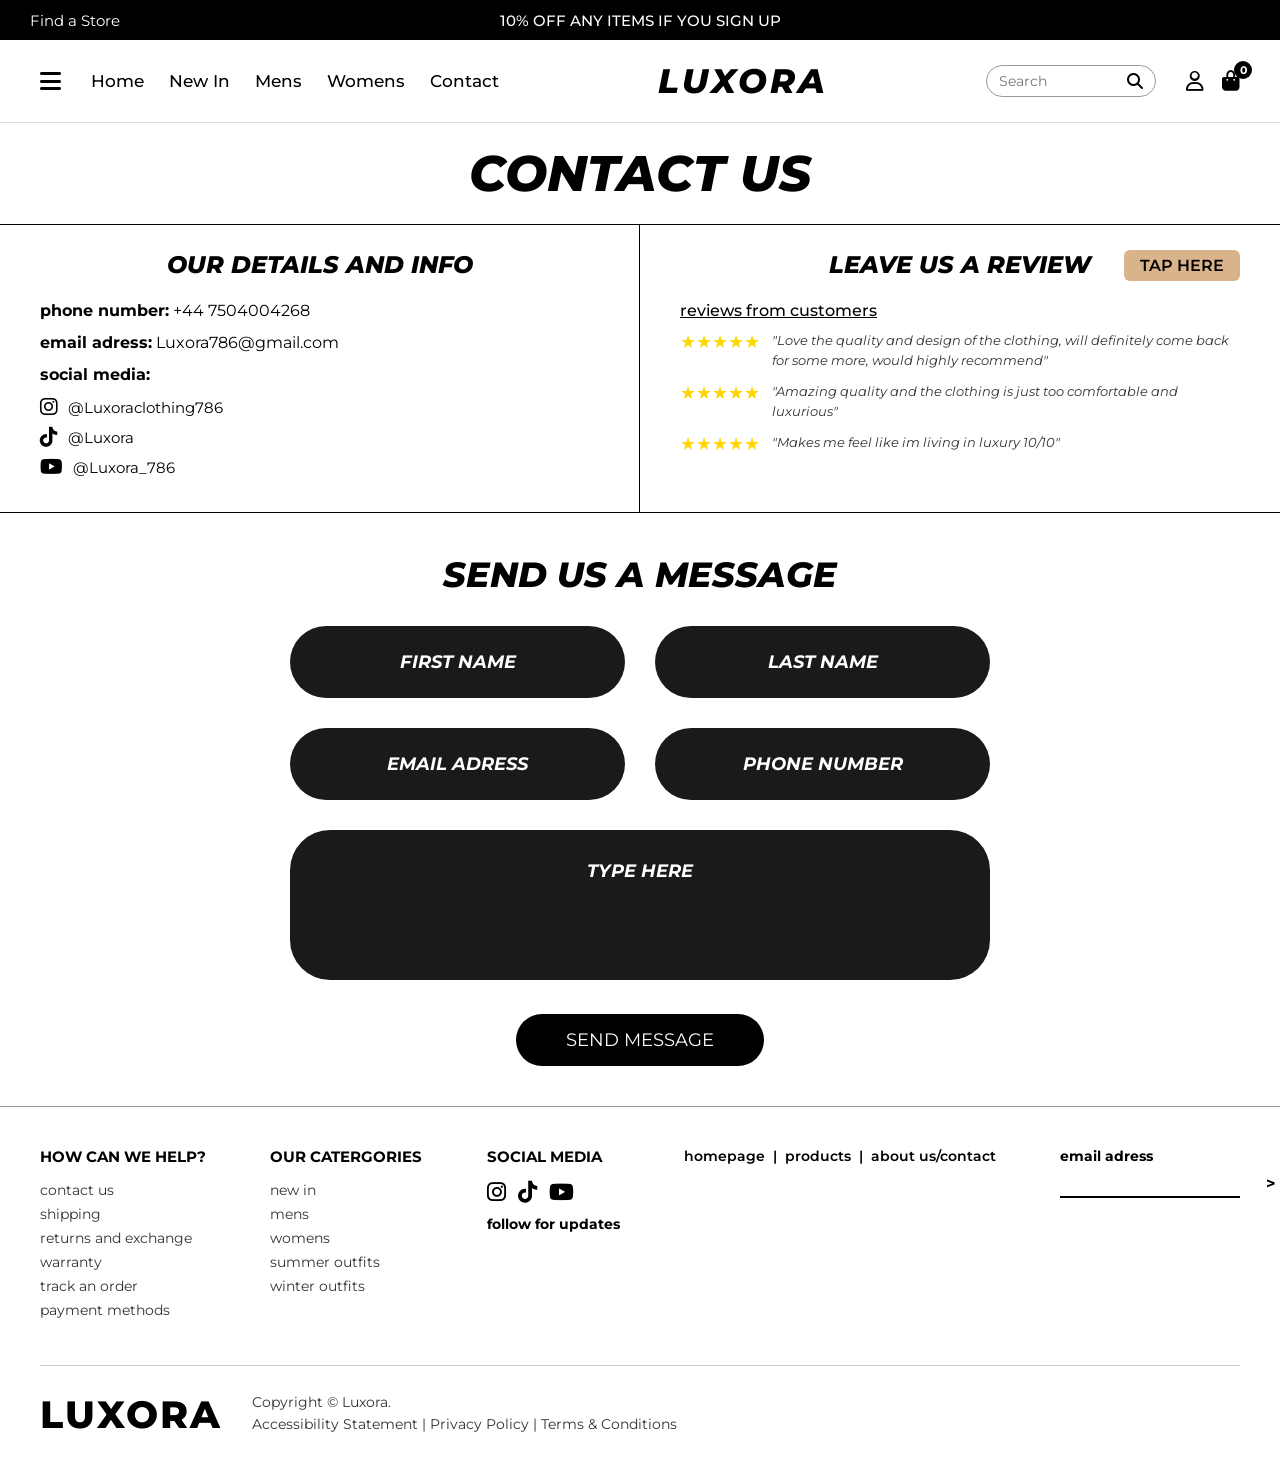
<file: contact.html>
<!DOCTYPE html>
<html lang="en">
<head>
    <meta charset="UTF-8">
    <meta name="viewport" content="width=device-width, initial-scale=1.0">
    <title>Luxora | Contact Us</title>
    <link rel="stylesheet" href="css/style.css">
    <link rel="preconnect" href="https://fonts.googleapis.com">
    <link href="https://fonts.googleapis.com/css2?family=Montserrat:wght@300;400;500;600;700;800&display=swap" rel="stylesheet">
    <link rel="stylesheet" href="https://cdnjs.cloudflare.com/ajax/libs/font-awesome/6.5.2/css/all.min.css">
</head>
<body>
    <div class="top-banner">
        <div>Find a Store</div>
        <div class="offer">
            10% OFF ANY ITEMS IF YOU SIGN UP
        </div>
    </div>

    <header>
        <div class="menu">
            <i class="fa-solid fa-bars"></i>
        </div>
        <nav>
            <a href="index.html">Home</a>
            <a href="products.html">New In</a>
            <a href="products.html?type=mens">Mens</a>
            <a href="products.html?type=womens">Womens</a>
            <a href="contact.html">Contact</a>
        </nav>
        <div class="logo">
            LUXORA
        </div>
        <div class="search-box">
            <input type="text" placeholder="Search">
            <i class="fa-solid fa-magnifying-glass"></i>
        </div>
        <div class="icons">
            <i class="fa-regular fa-user"></i>
            <div class="bag">
                <i class="fa-solid fa-bag-shopping"></i>
                <span class="cart-count">0</span>
            </div>
        </div>
    </header>

    <div class="mobile-menu">
        <a href="index.html">Home</a>
        <a href="products.html">New In</a>
        <a href="products.html?type=mens">Mens</a>
        <a href="products.html?type=womens">Womens</a>
        <a href="contact.html">Contact</a>
    </div>

    <div class="login-modal">
        <div class="login-box">
            <span class="close">&times;</span>
            <h2>LOGIN</h2>
            <form>
                <input type="email" placeholder="Email" required>
                <input type="password" placeholder="Password" required>
                <button type="submit">Login</button>
            </form>
        </div>
    </div>

    <div class="cart-modal">
        <div class="cart-box">
            <span class="close cart-close">&times;</span>
            <h2>YOUR BAG</h2>
            <div id="cart-items"></div>
            <div class="cart-footer">
                <p class="cart-total">Total: £0.00</p>
                <button class="checkout-btn">Checkout</button>
            </div>
        </div>
    </div>

    <h1 class="title">CONTACT US</h1>

    <div class="contact-section">
        <div class="box box-left">
            <h2>OUR DETAILS AND INFO</h2>
            <p><b>phone number:</b> +44 7504004268</p>
            <p><b>email adress:</b> Luxora786@gmail.com</p>
            <p><b>social media:</b></p>
            <div class="social-detail"><i class="fa-brands fa-instagram"></i> @Luxoraclothing786</div>
            <div class="social-detail"><i class="fa-brands fa-tiktok"></i> @Luxora</div>
            <div class="social-detail"><i class="fa-brands fa-youtube"></i> @Luxora_786</div>
        </div>
        <div class="box box-right">
            <div class="review-head">
                <h2>LEAVE US A REVIEW</h2>
                <span class="tap-here" id="tap-review">TAP HERE</span>
            </div>
            <form class="review-form" id="review-form">
                <div class="stars">
                    <span class="star">&#9733;</span>
                    <span class="star">&#9733;</span>
                    <span class="star">&#9733;</span>
                    <span class="star">&#9733;</span>
                    <span class="star">&#9733;</span>
                </div>
                <textarea placeholder="Write your review here"></textarea>
                <button type="submit">Submit Review</button>
            </form>
            <p class="reviews-label">reviews from customers</p>
            <div class="review-item">
                <span class="review">★★★★★</span>
                <p>"Love the quality and design of the clothing, will definitely come back for some more, would highly recommend"</p>
            </div>
            <div class="review-item">
                <span class="review">★★★★★</span>
                <p>"Amazing quality and the clothing is just too comfortable and luxurious"</p>
            </div>
            <div class="review-item">
                <span class="review">★★★★★</span>
                <p>"Makes me feel like im living in luxury 10/10"</p>
            </div>
        </div>
    </div>

    <h2 class="form-title">SEND US A MESSAGE</h2>

    <form id="message-form">
        <div class="row">
            <input type="text" placeholder="FIRST NAME">
            <input type="text" placeholder="LAST NAME">
        </div>
        <div class="row">
            <input type="email" placeholder="EMAIL ADRESS">
            <input type="text" placeholder="PHONE NUMBER">
        </div>
        <textarea placeholder="TYPE HERE"></textarea>
        <button type="submit">SEND MESSAGE</button>
    </form>

    <footer>
        <div class="footer-top">
            <div class="footer-column">
                <h3>HOW CAN WE HELP?</h3>
                <a href="contact.html">contact us</a>
                <a href="#">shipping</a>
                <a href="#">returns and exchange</a>
                <a href="#">warranty</a>
                <a href="#">track an order</a>
                <a href="#">payment methods</a>
            </div>
            <div class="footer-column">
                <h3>OUR CATERGORIES</h3>
                <a href="products.html">new in</a>
                <a href="products.html?type=mens">mens</a>
                <a href="products.html?type=womens">womens</a>
                <a href="#">summer outfits</a>
                <a href="#">winter outfits</a>
            </div>
            <div class="footer-column">
                <h3>SOCIAL MEDIA</h3>
                <div class="social-icons">
                    <i class="fa-brands fa-instagram"></i>
                    <i class="fa-brands fa-tiktok"></i>
                    <i class="fa-brands fa-youtube"></i>
                </div>
                <p class="follow">follow for updates</p>
            </div>
            <div class="footer-pages">
                <a href="index.html">homepage</a>
                <span>|</span>
                <a href="products.html">products</a>
                <span>|</span>
                <a href="contact.html">about us/contact</a>
            </div>
            <div class="footer-email">
                <span>email adress</span>
                <form class="email-signup">
                    <input type="email">
                    <button type="submit">&gt;</button>
                </form>
            </div>
        </div>
        <div class="footer-bottom">
            <h2 class="footer-logo">LUXORA</h2>
            <div class="footer-legal">
                <p>Copyright &copy; Luxora.</p>
                <p>
                    <a href="#">Accessibility Statement</a> |
                    <a href="#">Privacy Policy</a> |
                    <a href="#">Terms &amp; Conditions</a>
                </p>
            </div>
        </div>
    </footer>

    <script src="script.js"></script>
</body>
</html>
</file>
<file: css/style.css>
*{
    margin:0;
    padding:0;
    box-sizing:border-box;
    font-family:'Montserrat',sans-serif;
}

body{
    background:#fff;
}

.top-banner{
    background:#000;
    color:#fff;
    height:40px;
    position:relative;
    display:flex;
    align-items:center;
    padding:0 30px;
    font-size:15px;
}

.top-banner div:first-child{
    z-index:2;
}

.offer{
    position:absolute;
    left:50%;
    transform:translateX(-50%);
    font-weight:500;
    white-space:nowrap;
    animation:pulse 2.5s ease-in-out infinite;
}

@keyframes pulse{
    0%{
        transform:translateX(-50%) scale(1);
    }
    50%{
        transform:translateX(-50%) scale(1.08);
    }
    100%{
        transform:translateX(-50%) scale(1);
    }
}

header{
    display:flex;
    align-items:center;
    padding:20px 40px;
    border-bottom:1px solid #ddd;
    gap:30px;
}

.menu{
    font-size:24px;
    cursor:pointer;
}

nav{
    display:flex;
    gap:25px;
}

.brown{
    background:#9c7b5c;
}

.pink{
    background:#e9b3e6;
}

.peach{
    background:#f5d5c1;
}

nav a{
    text-decoration:none;
    color:#000;
    font-size:17px;
    font-weight:500;
    transition:0.3s;
}

nav a:hover{
    color:#777;
}

.logo{
    flex:1;
    text-align:center;
    font-size:34px;
    font-weight:800;
    font-style:italic;
    letter-spacing:3px;
}

.search-box{
    display:flex;
    align-items:center;
    border:1px solid #999;
    border-radius:25px;
    padding:6px 12px;
}

.search-box input{
    border:none;
    outline:none;
    width:120px;
    font-size:14px;
}

.search-box i{
    margin-left:8px;
    cursor:pointer;
}

.icons{
    display:flex;
    align-items:center;
    gap:18px;
}

.icons i{
    font-size:20px;
    cursor:pointer;
}

.hero{
    position:relative;
}

.hero img{
    width:100%;
    height:700px;
    object-fit:cover;
    object-position:center;
    display:block;
}

.hero-text{
    position:absolute;
    top:50%;
    left:50%;
    transform:translate(-50%,-50%);
    text-align:center;
    color:white;
}

.hero-text h2{
    font-size:60px;
    font-style:italic;
    font-weight:800;
    letter-spacing:2px;
    text-shadow:2px 2px 10px rgba(0,0,0,0.4);
}

.hero-text a{
    display:inline-block;
    margin-top:40px;
    padding:16px 70px;
    border:2px solid white;
    color:white;
    text-decoration:none;
    font-size:24px;
    transition:0.3s;
}

.hero-text a:hover{
    background:white;
    color:black;
}

.collections{
    display:grid;
    grid-template-columns:repeat(3,1fr);
    gap:25px;
    padding:60px 40px;
}

.collection-card{
    position:relative;
    overflow:hidden;
}

.collection-card img{
    width:100%;
    height:500px;
    object-fit:cover;
    display:block;
    transition:0.4s;
}

.collection-card:hover img{
    transform:scale(1.05);
}

.collection-text{
    position:absolute;
    bottom:35px;
    left:50%;
    transform:translateX(-50%);
    text-align:center;
    color:white;
    width:100%;
}

.collection-text h2{
    font-size:32px;
    font-weight:700;
    margin-bottom:15px;
    text-shadow:2px 2px 8px rgba(0,0,0,0.5);
}

.collection-text a{
    display:inline-block;
    padding:12px 35px;
    border:2px solid white;
    color:white;
    text-decoration:none;
    transition:0.3s;
}

.collection-text a:hover{
    background:white;
    color:black;
}

.featured-products{
    display:grid;
    grid-template-columns:repeat(4,1fr);
    gap:30px;
    padding:20px 40px 80px;
}

.product img{
    width:100%;
    height:480px;
    object-fit:cover;
    object-position:top;
    display:block;
}

.product{
    transition:0.3s;
}

.product:hover{
    transform:translateY(-8px);
}

.new{
    font-size:13px;
    color:#777;
    margin-top:12px;
}

.product h3{
    font-size:18px;
    margin:10px 0;
    font-weight:500;
}

.product h4{
    margin-top:12px;
    font-size:22px;
    font-weight:700;
}

.colours{
    display:flex;
    gap:8px;
    margin-top:10px;
}

.colours span{
    width:18px;
    height:18px;
    border-radius:50%;
    display:block;
    border:1px solid #ccc;
}

.black{
    background:black;
}

.white{
    background:white;
}

.blue{
    background:#1c40d8;
}

.red{
    background:#ff4d4d;
}

.grey{
    background:#999;
}

.title{
    text-align:center;
    font-size:50px;
    font-style:italic;
    font-weight:800;
    margin:20px 0;
}

.contact-section{
    display:flex;
    width:100%;
    border-top:1px solid #000;
    border-bottom:1px solid #000;
}

.box{
    width:50%;
    padding:25px 40px;
}

.box-left{
    border-right:1px solid #000;
}

.box h2{
    text-align:center;
    margin-bottom:20px;
    font-style:italic;
    font-weight:800;
}

.box p{
    margin:8px 0;
    line-height:1.5;
}

.social-detail{
    display:flex;
    align-items:center;
    gap:10px;
    margin:10px 0;
    font-size:15px;
}

.social-detail i{
    font-size:20px;
}

.review-head{
    position:relative;
    text-align:center;
}

.review-head .tap-here{
    position:absolute;
    top:0;
    right:0;
    margin:0;
}

.reviews-label{
    text-decoration:underline;
    font-weight:500;
    margin-bottom:15px;
}

.review-item{
    display:flex;
    align-items:flex-start;
    gap:12px;
    margin-bottom:12px;
}

.review{
    color:gold;
    font-size:18px;
    white-space:nowrap;
}

.review-item p{
    margin:0;
    font-size:13px;
    font-style:italic;
    color:#333;
}

.form-title{
    text-align:center;
    margin:40px 0 30px;
    font-size:35px;
    font-style:italic;
    font-weight:800;
}

#message-form{
    width:700px;
    max-width:90%;
    margin:auto;
    padding-bottom:40px;
}

#message-form .row{
    display:flex;
    justify-content:space-between;
    gap:30px;
    margin-bottom:30px;
}

#message-form input{
    width:48%;
    padding:25px;
    background:#1a1a1a;
    color:#fff;
    border:none;
    border-radius:40px;
    font-size:18px;
    font-style:italic;
    font-weight:700;
    text-align:center;
}

#message-form textarea{
    width:100%;
    height:150px;
    padding:30px;
    background:#1a1a1a;
    color:#fff;
    border:none;
    border-radius:40px;
    resize:none;
    font-size:18px;
    font-style:italic;
    font-weight:700;
    text-align:center;
}

#message-form input::placeholder,
#message-form textarea::placeholder{
    color:white;
    font-style:italic;
    font-weight:700;
    opacity:1;
}

#message-form button{
    display:block;
    margin:30px auto 0;
    padding:15px 50px;
    background:#000;
    color:#fff;
    border:none;
    border-radius:30px;
    font-size:18px;
    cursor:pointer;
}

#message-form button:hover{
    background:#444;
}

@media (max-width: 768px){
    .contact-section{
        flex-direction:column;
    }
    .box{
        width:100%;
    }
    .box-left{
        border-right:none;
        border-bottom:1px solid #000;
    }
    #message-form .row{
        flex-direction:column;
        gap:0;
    }
    #message-form input{
        width:100%;
        margin-bottom:20px;
    }
}

footer{
    background:#fff;
    padding:40px 40px 30px;
    border-top:1px solid #999;
}

.footer-top{
    display:flex;
    justify-content:space-between;
    gap:30px;
    flex-wrap:wrap;
    padding-bottom:40px;
}

.footer-column{
    display:flex;
    flex-direction:column;
}

.footer-column h3{
    font-size:15px;
    font-weight:700;
    margin-bottom:15px;
}

.footer-column a{
    text-decoration:none;
    color:#333;
    font-size:14px;
    margin-bottom:6px;
    transition:0.3s;
}

.footer-column a:hover{
    color:#000;
}

.social-icons{
    display:flex;
    gap:12px;
    font-size:22px;
    margin-bottom:12px;
}

.follow{
    font-weight:700;
    font-size:14px;
}

.footer-pages{
    display:flex;
    gap:8px;
    font-size:14px;
    font-weight:600;
}

.footer-pages a{
    text-decoration:none;
    color:#000;
}

.footer-email{
    display:flex;
    flex-direction:column;
}

.footer-email > span{
    font-weight:700;
    font-size:14px;
    margin-bottom:5px;
}

.email-signup{
    display:flex;
    align-items:center;
    border-bottom:2px solid #000;
    width:180px;
}

.email-signup input{
    flex:1;
    border:none;
    outline:none;
    background:none;
    padding:4px;
    font-size:14px;
}

.email-signup button{
    border:none;
    background:none;
    cursor:pointer;
    font-size:16px;
    font-weight:700;
}

.footer-bottom{
    display:flex;
    align-items:center;
    gap:30px;
    border-top:1px solid #ccc;
    padding-top:25px;
}

.footer-logo{
    font-size:38px;
    font-weight:800;
    letter-spacing:2px;
}

.footer-legal p{
    font-size:14px;
    color:#333;
    margin-bottom:4px;
}

.footer-legal a{
    text-decoration:none;
    color:#333;
}

.footer-legal a:hover{
    color:#000;
}

@media (max-width: 768px){
    .footer-top{
        flex-direction:column;
    }
    .footer-bottom{
        flex-direction:column;
        align-items:flex-start;
        gap:15px;
    }
}

.green{
    background:#5a6b4d;
}

main{
    padding:20px 40px 60px;
}

.category-header{
    display:flex;
    justify-content:space-between;
    align-items:center;
    margin:20px 0 30px;
}

#product-heading{
    font-size:24px;
    font-weight:700;
}

.sort-box{
    display:flex;
    align-items:center;
    gap:10px;
    font-size:14px;
}

.sort-box select{
    padding:8px 14px;
    border:1px solid #999;
    border-radius:20px;
    font-size:14px;
    cursor:pointer;
    background:#fff;
}

.category-title{
    font-size:20px;
    font-weight:600;
    margin:35px 0 15px;
}

.products{
    display:grid;
    grid-template-columns:repeat(4,1fr);
    gap:30px;
    margin-bottom:20px;
}

.mobile-menu{
    display:none;
    flex-direction:column;
    background:#fff;
    border-bottom:1px solid #ddd;
    padding:10px 40px;
}

.mobile-menu.open{
    display:flex;
}

.mobile-menu a{
    text-decoration:none;
    color:#000;
    font-size:16px;
    font-weight:500;
    padding:12px 0;
    border-bottom:1px solid #eee;
}

.mobile-menu a:hover{
    color:#777;
}

.login-modal{
    display:none;
    position:fixed;
    top:0;
    left:0;
    width:100%;
    height:100%;
    justify-content:center;
    align-items:center;
    z-index:100;
}

.login-modal.open{
    display:flex;
}

.login-box{
    background:#fff;
    padding:40px;
    border-radius:12px;
    width:340px;
    text-align:center;
    position:relative;
}

.login-box h2{
    margin-bottom:25px;
    font-style:italic;
}

.login-box input{
    width:100%;
    padding:12px;
    margin-bottom:15px;
    border:1px solid #999;
    border-radius:8px;
    font-size:14px;
}

.login-box button{
    width:100%;
    padding:12px;
    background:#000;
    color:#fff;
    border:none;
    border-radius:8px;
    font-size:15px;
    cursor:pointer;
}

.login-box button:hover{
    background:#444;
}

.login-box .close{
    position:absolute;
    top:12px;
    right:18px;
    font-size:26px;
    cursor:pointer;
    line-height:1;
}

.tap-here{
    display:inline-block;
    background:#d9b38c;
    padding:6px 16px;
    border-radius:6px;
    cursor:pointer;
    font-weight:600;
    margin-bottom:15px;
}

.review-form{
    display:none;
    flex-direction:column;
    margin:15px 0 25px;
}

.review-form.open{
    display:flex;
}

.stars{
    font-size:30px;
    margin-bottom:12px;
    cursor:pointer;
}

.stars .star{
    color:#ccc;
    transition:0.2s;
}

.stars .star.selected{
    color:gold;
}

.review-form textarea{
    border:2px solid #000;
    border-radius:10px;
    padding:12px;
    height:100px;
    resize:none;
    font-size:15px;
    margin-bottom:12px;
}

.review-form button{
    padding:12px;
    background:#000;
    color:#fff;
    border:none;
    border-radius:8px;
    font-size:15px;
    cursor:pointer;
}

.review-form button:hover{
    background:#444;
}

.add-btn{
    margin-top:12px;
    width:100%;
    padding:12px;
    background:#000;
    color:#fff;
    border:none;
    border-radius:8px;
    font-size:14px;
    font-weight:600;
    cursor:pointer;
    transition:0.3s;
}

.add-btn:hover{
    background:#444;
}

.bag{
    position:relative;
    cursor:pointer;
}

.cart-count{
    position:absolute;
    top:-10px;
    right:-12px;
    background:#000;
    color:#fff;
    font-size:11px;
    font-weight:700;
    min-width:18px;
    height:18px;
    border-radius:50%;
    display:flex;
    align-items:center;
    justify-content:center;
    padding:0 4px;
}

.cart-modal{
    display:none;
    position:fixed;
    top:0;
    left:0;
    width:100%;
    height:100%;
    justify-content:center;
    align-items:center;
    z-index:100;
}

.cart-modal.open{
    display:flex;
}

.cart-box{
    background:#fff;
    padding:30px;
    border-radius:12px;
    width:420px;
    max-width:90%;
    max-height:80vh;
    overflow-y:auto;
    position:relative;
}

.cart-box h2{
    margin-bottom:20px;
    font-style:italic;
    text-align:center;
}

.cart-box .close{
    position:absolute;
    top:12px;
    right:18px;
    font-size:26px;
    cursor:pointer;
    line-height:1;
}

.cart-empty{
    text-align:center;
    color:#777;
    padding:20px 0;
}

.cart-item{
    display:flex;
    justify-content:space-between;
    align-items:center;
    gap:10px;
    padding:12px 0;
    border-bottom:1px solid #eee;
}

.cart-item-name{
    font-weight:500;
    font-size:15px;
}

.cart-item-price{
    font-size:13px;
    color:#777;
}

.cart-item-controls{
    display:flex;
    align-items:center;
    gap:8px;
}

.qty-btn{
    width:26px;
    height:26px;
    border:1px solid #999;
    background:#fff;
    border-radius:6px;
    font-size:16px;
    cursor:pointer;
}

.qty-btn:hover{
    background:#eee;
}

.qty{
    min-width:20px;
    text-align:center;
    font-weight:600;
}

.remove-btn{
    border:none;
    background:none;
    color:#c00;
    font-size:13px;
    cursor:pointer;
    text-decoration:underline;
    margin-left:6px;
}

.cart-footer{
    margin-top:20px;
    text-align:center;
}

.cart-total{
    font-size:18px;
    font-weight:700;
    margin-bottom:15px;
}

.checkout-btn{
    width:100%;
    padding:14px;
    background:#000;
    color:#fff;
    border:none;
    border-radius:8px;
    font-size:15px;
    cursor:pointer;
}

.checkout-btn:hover{
    background:#444;
}

@media (max-width: 1000px){
    .products{
        grid-template-columns:repeat(2,1fr);
    }
}

@media (max-width: 600px){
    .products{
        grid-template-columns:1fr;
    }
}
</file>
